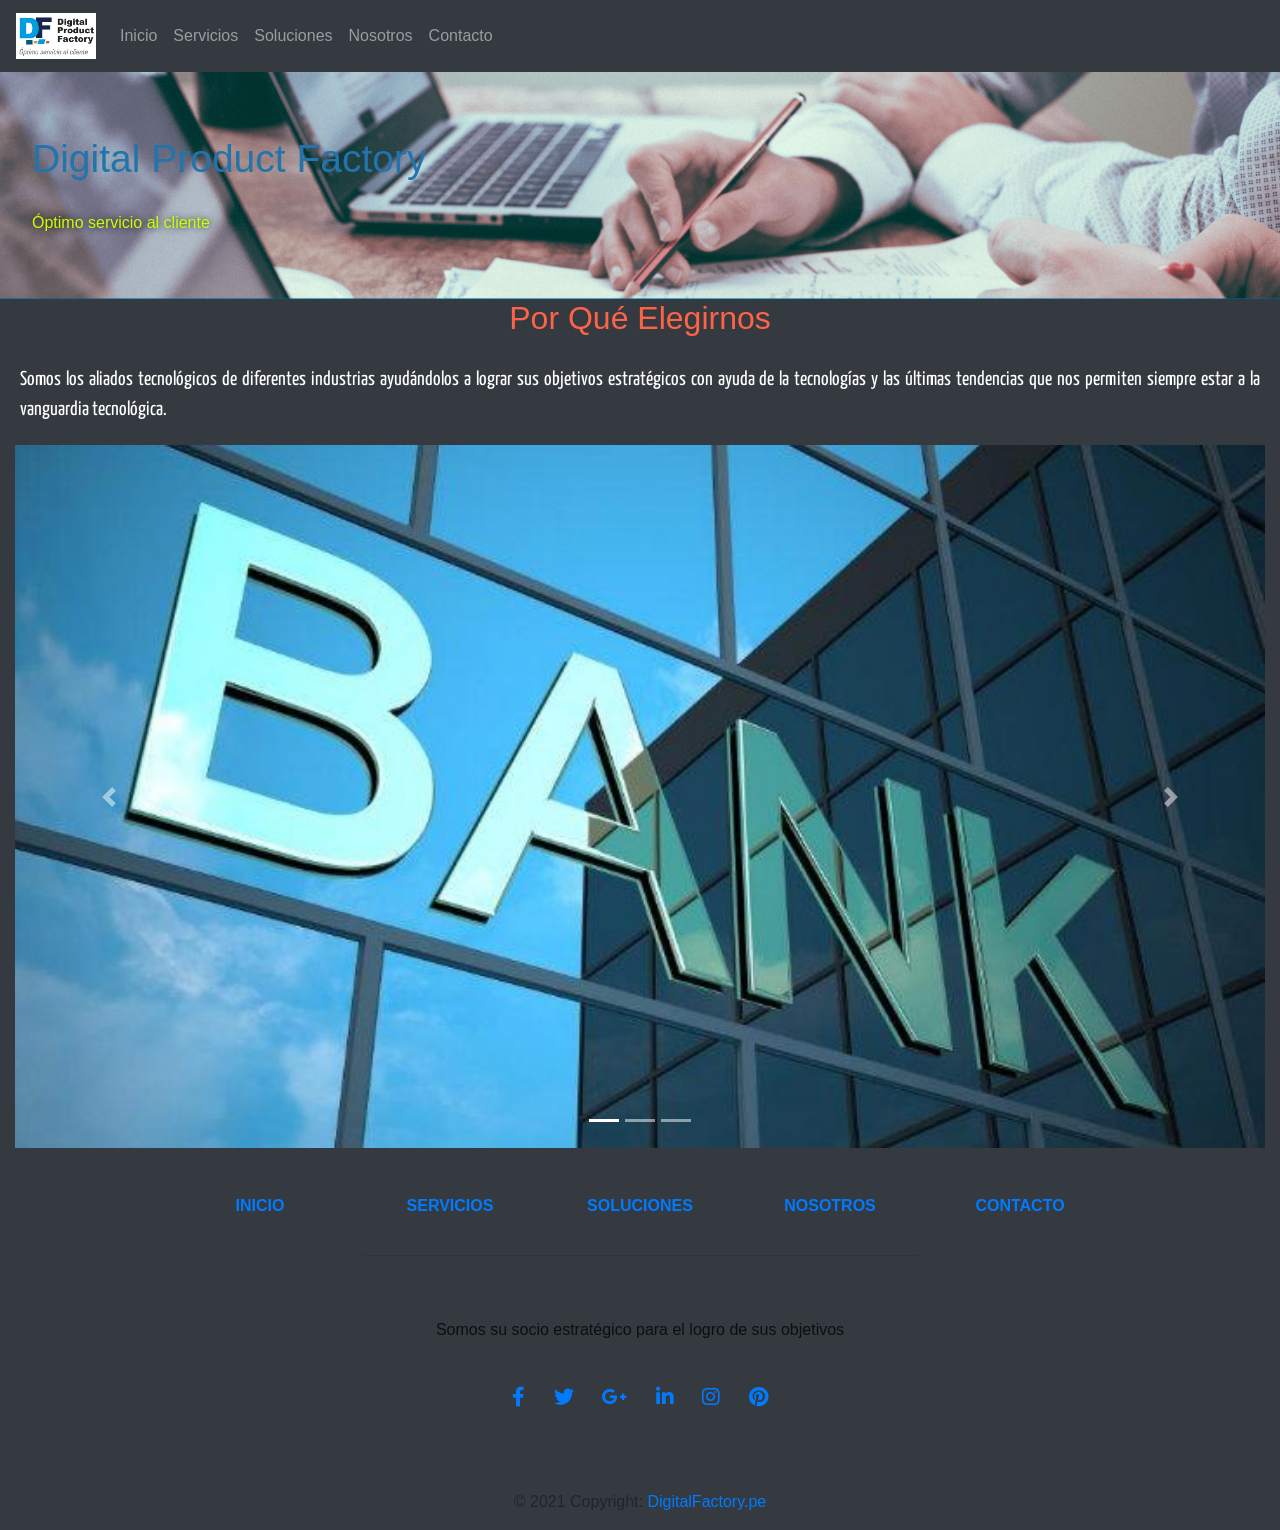
<file: index.html>
<!DOCTYPE html>
<html lang="es">

<head>
    <meta charset="UTF-8">
    <meta http-equiv="X-UA-Compatible" content="IE=edge">
    <meta name="viewport" content="width=device-width, initial-scale=1.0">
    <meta name="description"
        content="Digital Product Factory es una compañía de consultores informáticos especialistas en tecnologías de la información con énfasis en los negocios financieros. Implementa tu negocio digital en pocos días.">
    <meta name="keywords" content="CONSULTORÍA, TECNOLOGÍA, TECNOLOGÍAS DE LA INFORMACIÓN, FINTECH, DESARROLLO DE SOFTWARE">

    <!-- Font Awesome Inicio-->


    <link rel="stylesheet" href="https://cdnjs.cloudflare.com/ajax/libs/font-awesome/6.0.0-beta3/css/all.min.css"
        integrity="sha512-Fo3rlrZj/k7ujTnHg4CGR2D7kSs0v4LLanw2qksYuRlEzO+tcaEPQogQ0KaoGN26/zrn20ImR1DfuLWnOo7aBA=="
        crossorigin="anonymous" referrerpolicy="no-referrer" />

    <!-- Font Awesome Fin-->

    <!-- Boostrap CSS Iinicio-->
    <link rel="stylesheet" href="https://cdn.jsdelivr.net/npm/bootstrap@4.6.1/dist/css/bootstrap.min.css"
        integrity="sha384-zCbKRCUGaJDkqS1kPbPd7TveP5iyJE0EjAuZQTgFLD2ylzuqKfdKlfG/eSrtxUkn" crossorigin="anonymous">
    <!-- Boostrap CSS Fin-->

    <link rel="stylesheet" href="./css/estilos.css">
    <title>Digital Product Factory - Consultoría y Plataformas Tecnológicas a su disposición</title>
</head>

<body>

    <header>
        <!-- Inicio Barra de Navegación -->
        <nav class="navbar navbar-expand-md bg-dark navbar-dark">
            <!-- Brand -->
            <a class="navbar-brand" href="#"><img src="./img/LogoPDF.jpeg" alt="Logo" style="width:80px;"></a>

            <!-- Toggler/collapsibe Button -->
            <button class="navbar-toggler" type="button" data-toggle="collapse" data-target="#collapsibleNavbar">
                <span class="navbar-toggler-icon"></span>
            </button>

            <!-- Navbar links -->
            <div class="collapse navbar-collapse" id="collapsibleNavbar">
                <ul class="navbar-nav">
                    <li class="nav-item">
                        <a class="nav-link" href="#">Inicio</a>
                    </li>
                    <li class="nav-item">
                        <a class="nav-link" href="./pages/servicios.html">Servicios</a>
                    </li>
                    <li class="nav-item">
                        <a class="nav-link" href="./pages/soluciones.html">Soluciones</a>
                    </li>
                    <li class="nav-item">
                        <a class="nav-link" href="./pages/nosotros.html">Nosotros</a>
                    </li>
                    <li class="nav-item">
                        <a class="nav-link" href="./pages/contacto.html">Contacto</a>

                    </li>
                </ul>
            </div>
        </nav>
        <!-- Fin Barra de Navegación -->

        <div class="jumbotron">
            <h1>Digital Product Factory</h1>
            <p>Óptimo servicio al cliente</p>
        </div>
    </header>
    <main>
        <div class="container-fluid bg-dark">
            <h2 id="soluciones">Por qué elegirnos</h2>
            <div class="row">
                <div class="col-xs-12 ">
                    <p class="text-white">Somos los aliados tecnológicos de diferentes industrias ayudándolos
                        a lograr sus objetivos estratégicos con ayuda de la tecnologías y las últimas tendencias
                        que nos permiten siempre estar a la vanguardia tecnológica.
                    </p>
                </div>
            </div>

            <!-- Inicio Carrusel -->
            <div class="sec">
                <div id="demo" class="carousel slide" data-ride="carousel">

                    <!-- Indicators -->
                    <ul class="carousel-indicators">
                        <li data-target="#demo" data-slide-to="0" class="active"></li>
                        <li data-target="#demo" data-slide-to="1"></li>
                        <li data-target="#demo" data-slide-to="2"></li>
                    </ul>

                    <!-- The slideshow -->
                    <div class="carousel-inner">
                        <div class="carousel-item active">
                            <img src="./img/banca.jpg" alt="Banca">
                        </div>
                        <div class="carousel-item">
                            <img src="./img/edutech.jpg" alt="Educacion">
                        </div>
                        <div class="carousel-item">
                            <img src="./img/retail3.jpg" alt="Retail">
                        </div>
                    </div>

                    <!-- Left and right controls -->
                    <a class="carousel-control-prev" href="#demo" data-slide="prev">
                        <span class="carousel-control-prev-icon"></span>
                    </a>
                    <a class="carousel-control-next" href="#demo" data-slide="next">
                        <span class="carousel-control-next-icon"></span>
                    </a>

                </div>
            </div>

            <!-- Fin Carrusel -->

    </main>

    <!-- Inicio Footer -->
    <footer class="page-footer font-small indigo bg-dark">

        <!-- Footer Links -->
        <div class="container">

            <!-- Grid row-->
            <div class="row text-center d-flex justify-content-center pt-5 mb-3">

                <!-- Grid column -->
                <div class="col-md-2 mb-3">
                    <h6 class="text-uppercase font-weight-bold">
                        <a href="#!">Inicio</a>
                    </h6>
                </div>
                <!-- Grid column -->

                <!-- Grid column -->
                <div class="col-md-2 mb-3">
                    <h6 class="text-uppercase font-weight-bold">
                        <a href="./pages/servicios.html">Servicios</a>
                    </h6>
                </div>
                <!-- Grid column -->

                <!-- Grid column -->
                <div class="col-md-2 mb-3">
                    <h6 class="text-uppercase font-weight-bold">
                        <a href="./pages/soluciones.html">Soluciones</a>
                    </h6>
                </div>
                <!-- Grid column -->

                <!-- Grid column -->
                <div class="col-md-2 mb-3">
                    <h6 class="text-uppercase font-weight-bold">
                        <a href="./pages/nosotros.html">Nosotros</a>
                    </h6>
                </div>
                <!-- Grid column -->

                <!-- Grid column -->
                <div class="col-md-2 mb-3">
                    <h6 class="text-uppercase font-weight-bold">
                        <a href="./pages/contacto.html">Contacto</a>
                    </h6>
                </div>
                <!-- Grid column -->

            </div>
            <!-- Grid row-->
            <hr class="rgba-white-light" style="margin: 0 25%;">

            <!-- Grid row-->
            <div class="row d-flex text-center justify-content-center mb-md-0 mb-4">

                <!-- Grid column -->
                <div class="col-md-8 col-12 mt-5">
                    <p style="line-height: 1.7rem">
                    <h3>Somos su socio estratégico para el logro de sus objetivos</h3>
                    </p>
                </div>
                <!-- Grid column -->

            </div>

            <!-- Grid row-->
            <hr class="clearfix d-md-none rgba-white-light" style="margin: 10% 15% 5%; ">

            <!-- Grid row-->
            <div class="row pb-3 text-center">

                <!-- Grid column -->
                <div class="col-md-12">

                    <div class="mb-5 flex-center">

                        <!-- Facebook -->
                        <a class="fb-ic">
                            <i class="fab fa-facebook-f fa-lg white-text mr-4"> </i>
                        </a>
                        <!-- Twitter -->
                        <a class="tw-ic">
                            <i class="fab fa-twitter fa-lg white-text mr-4"> </i>
                        </a>
                        <!-- Google +-->
                        <a class="gplus-ic">
                            <i class="fab fa-google-plus-g fa-lg white-text mr-4"> </i>
                        </a>
                        <!--Linkedin -->
                        <a class="li-ic">
                            <i class="fab fa-linkedin-in fa-lg white-text mr-4"> </i>
                        </a>
                        <!--Instagram-->
                        <a class="ins-ic">
                            <i class="fab fa-instagram fa-lg white-text mr-4"> </i>
                        </a>
                        <!--Pinterest-->
                        <a class="pin-ic">
                            <i class="fab fa-pinterest fa-lg white-text"> </i>
                        </a>

                    </div>

                </div>
                <!-- Grid column -->

            </div>
            <!-- Grid row-->

        </div>
        <!-- Footer Links -->

        <!-- Copyright -->
        <div class="footer-copyright text-center py-3">© 2021 Copyright:
            <a href="https://digitalfactory.pe/"> DigitalFactory.pe</a>
        </div>
        <!-- Copyright -->

    </footer>
    <!-- Fin Footer -->



    <script src="https://cdn.jsdelivr.net/npm/jquery@3.5.1/dist/jquery.slim.min.js"
        integrity="sha384-DfXdz2htPH0lsSSs5nCTpuj/zy4C+OGpamoFVy38MVBnE+IbbVYUew+OrCXaRkfj"
        crossorigin="anonymous"></script>
    <script src="https://cdn.jsdelivr.net/npm/popper.js@1.16.1/dist/umd/popper.min.js"
        integrity="sha384-9/reFTGAW83EW2RDu2S0VKaIzap3H66lZH81PoYlFhbGU+6BZp6G7niu735Sk7lN"
        crossorigin="anonymous"></script>
    <script src="https://cdn.jsdelivr.net/npm/bootstrap@4.6.1/dist/js/bootstrap.min.js"
        integrity="sha384-VHvPCCyXqtD5DqJeNxl2dtTyhF78xXNXdkwX1CZeRusQfRKp+tA7hAShOK/B/fQ2"
        crossorigin="anonymous"></script>
</body>

</html>
</file>
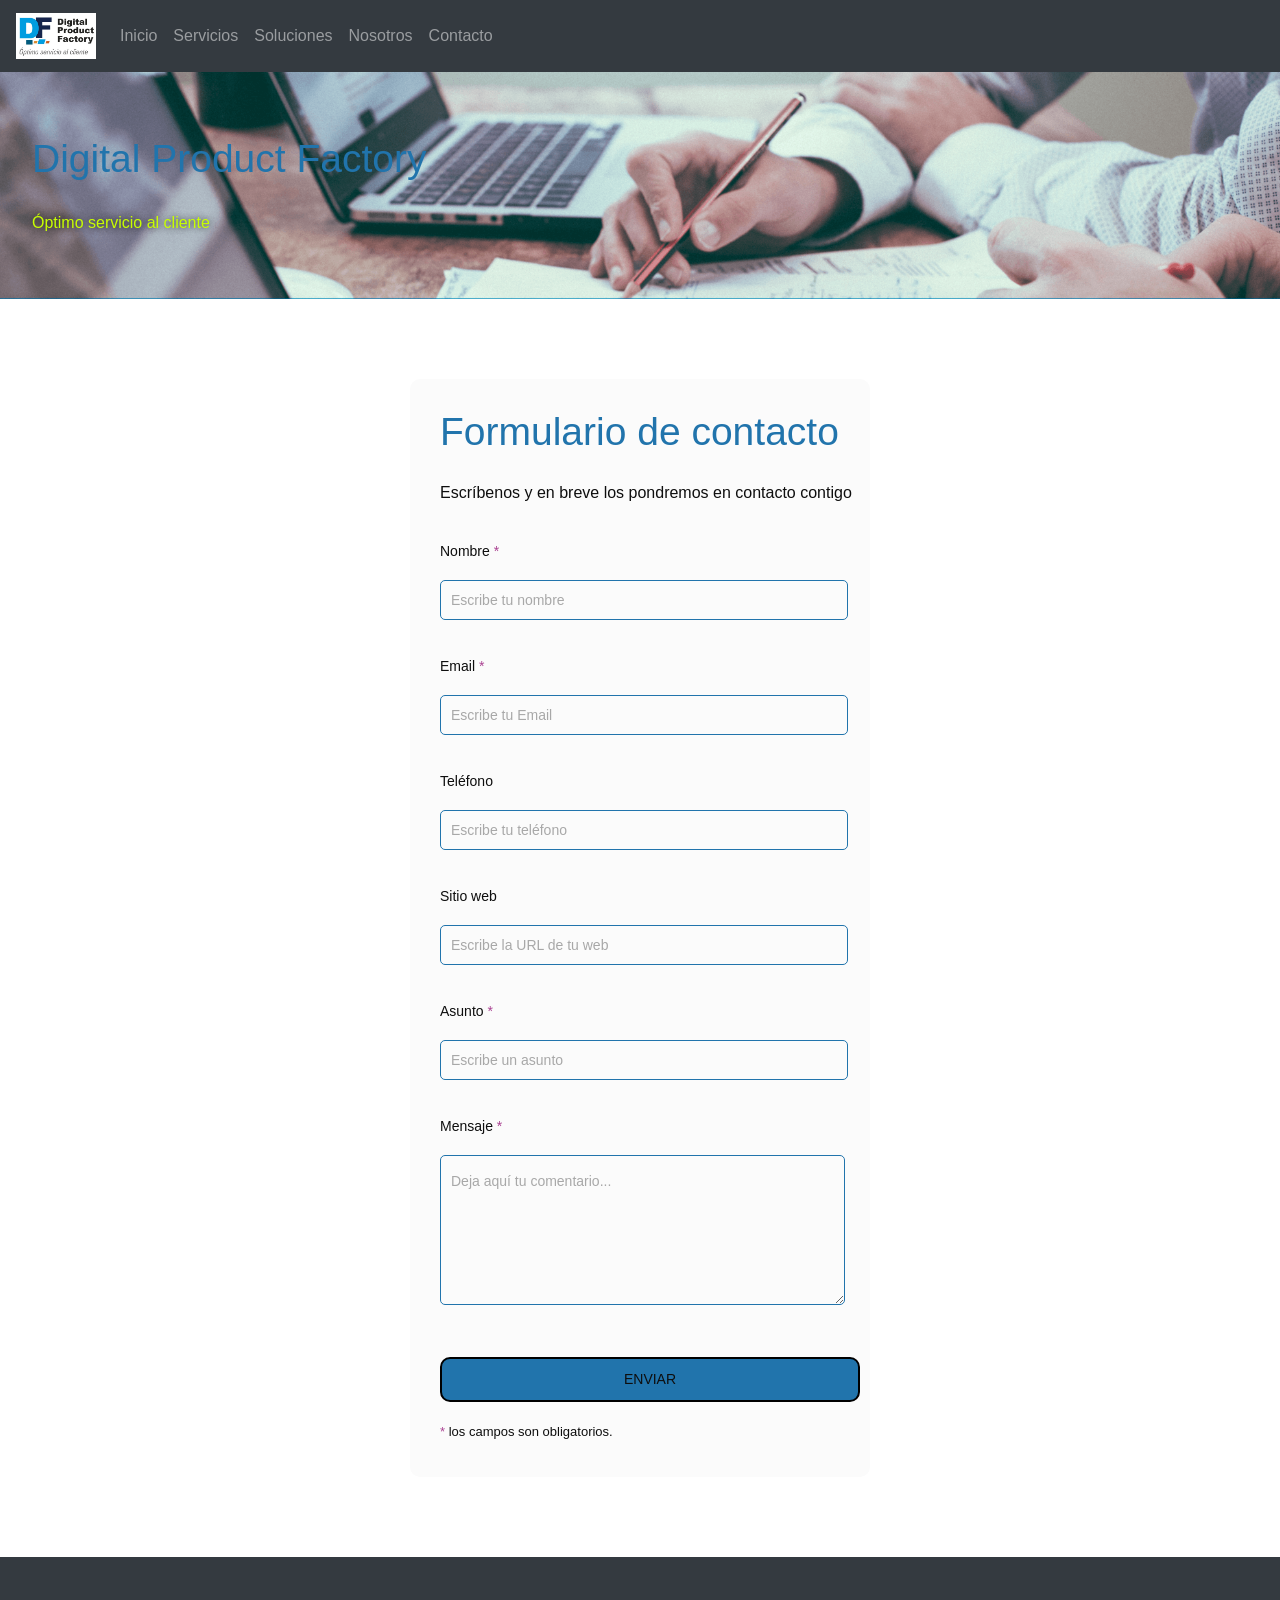
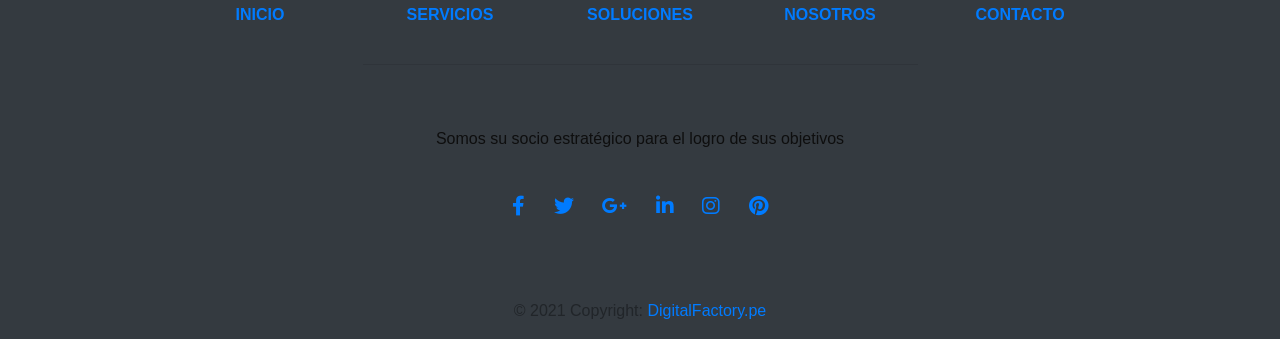
<file: pages/contacto.html>
<!DOCTYPE html>
<html lang="es">

<head>
    <meta charset="UTF-8">
    <meta http-equiv="X-UA-Compatible" content="IE=edge">
    <meta name="viewport" content="width=device-width, initial-scale=1.0">
    <meta name="description" content="Digital Product Factory, los invitamos a ponerse en contacto con nuestros especialistas a través de nuestros canales digitales.">
    <meta name="keywords" content="CONTACTO, EMAIL, REDES SOCIALES, CONSULTORÍA, FINTECH, WHATSAPP">

    <!-- Font Awesome Inicio-->


    <link rel="stylesheet" href="https://cdnjs.cloudflare.com/ajax/libs/font-awesome/6.0.0-beta3/css/all.min.css"
        integrity="sha512-Fo3rlrZj/k7ujTnHg4CGR2D7kSs0v4LLanw2qksYuRlEzO+tcaEPQogQ0KaoGN26/zrn20ImR1DfuLWnOo7aBA=="
        crossorigin="anonymous" referrerpolicy="no-referrer" />

    <!-- Font Awesome Fin-->

    <!-- Boostrap CSS Iinicio-->
    <link rel="stylesheet" href="https://cdn.jsdelivr.net/npm/bootstrap@4.6.1/dist/css/bootstrap.min.css"
        integrity="sha384-zCbKRCUGaJDkqS1kPbPd7TveP5iyJE0EjAuZQTgFLD2ylzuqKfdKlfG/eSrtxUkn" crossorigin="anonymous">
    <!-- Boostrap CSS Fin-->

    <link rel="stylesheet" href="../css/estilos.css">
    <title>Digital Product Factory - Contacto</title>
</head>

<body>

    <header>
        <!-- Inicio Barra de Navegación -->
        <nav class="navbar navbar-expand-md bg-dark navbar-dark">
            <!-- Brand -->
            <a class="navbar-brand" href="#"><img src="../img/LogoPDF.jpeg" alt="Logo" style="width:80px;"></a>

            <!-- Toggler/collapsibe Button -->
            <button class="navbar-toggler" type="button" data-toggle="collapse" data-target="#collapsibleNavbar">
                <span class="navbar-toggler-icon"></span>
            </button>

            <!-- Navbar links -->
            <div class="collapse navbar-collapse" id="collapsibleNavbar">
                <ul class="navbar-nav">
                    <li class="nav-item">
                        <a class="nav-link" href="../index.html">Inicio</a>
                    </li>
                    <li class="nav-item">
                        <a class="nav-link" href="../pages/servicios.html">Servicios</a>
                    </li>
                    <li class="nav-item">
                        <a class="nav-link" href="../pages/soluciones.html">Soluciones</a>
                    </li>
                    <li class="nav-item">
                        <a class="nav-link" href="../pages/nosotros.html">Nosotros</a>
                    </li>
                    <li class="nav-item">
                        <a class="nav-link" href="../pages/contacto.html">Contacto</a>

                    </li>
                </ul>
            </div>
        </nav>
        <!-- Fin Barra de Navegación -->

        <div class="jumbotron">
            <h1>Digital Product Factory</h1>
            <p>Óptimo servicio al cliente</p>
        </div>
    </header>
    <main>
        <section id="">
            <div class="contact_form">

                <div class="formulario">
                    <h1>Formulario de contacto</h1>
                    <h3>Escríbenos y en breve los pondremos en contacto contigo</h3>
                    <form action="javascript:alert('Llamar aqui a: ../php/enviarcorreo.php');" method="post"
                        enctype="application/x-www-form-urlencoded" name="contacto" id="enviar">


                        <p>
                            <label for="nombre" class="colocar_nombre">Nombre
                                <span class="obligatorio">*</span>
                            </label>
                            <input type="text" name="introducir_nombre" id="nombre" required="obligatorio"
                                placeholder="Escribe tu nombre">
                        </p>

                        <p>
                            <label for="email" class="colocar_email">Email
                                <span class="obligatorio">*</span>
                            </label>
                            <input type="email" name="introducir_email" id="email" required="obligatorio"
                                placeholder="Escribe tu Email">
                        </p>

                        <p>
                            <label for="telefone" class="colocar_telefono">Teléfono
                            </label>
                            <input type="tel" name="introducir_telefono" id="telefono"
                                placeholder="Escribe tu teléfono">
                        </p>

                        <p>
                            <label for="website" class="colocar_website">Sitio web
                            </label>
                            <input type="url" name="introducir_website" id="website"
                                placeholder="Escribe la URL de tu web">
                        </p>

                        <p>
                            <label for="asunto" class="colocar_asunto">Asunto
                                <span class="obligatorio">*</span>
                            </label>
                            <input type="text" name="introducir_asunto" id="assunto" required="obligatorio"
                                placeholder="Escribe un asunto">
                        </p>

                        <p>
                            <label for="mensaje" class="colocar_mensaje">Mensaje
                                <span class="obligatorio">*</span>
                            </label>
                            <textarea name="introducir_mensaje" class="texto_mensaje" id="mensaje"
                                required="obligatorio" placeholder="Deja aquí tu comentario..."></textarea>
                        </p>

                        <button type="submit" name="enviar_formulario" id="enviar">
                            <p>Enviar</p>
                        </button>

                        <p class="aviso">
                            <span class="obligatorio"> * </span>los campos son obligatorios.
                        </p>

                    </form>
                </div>
            </div>
        </section>

    </main>
    <!-- Inicio Footer -->
    <footer class="page-footer font-small indigo bg-dark">

        <!-- Footer Links -->
        <div class="container">

            <!-- Grid row-->
            <div class="row text-center d-flex justify-content-center pt-5 mb-3">

                <!-- Grid column -->
                <div class="col-md-2 mb-3">
                    <h6 class="text-uppercase font-weight-bold">
                        <a href="../index.html">Inicio</a>
                    </h6>
                </div>
                <!-- Grid column -->

                <!-- Grid column -->
                <div class="col-md-2 mb-3">
                    <h6 class="text-uppercase font-weight-bold">
                        <a href="../pages/servicios.html">Servicios</a>
                    </h6>
                </div>
                <!-- Grid column -->

                <!-- Grid column -->
                <div class="col-md-2 mb-3">
                    <h6 class="text-uppercase font-weight-bold">
                        <a href="../pages/soluciones.html">Soluciones</a>
                    </h6>
                </div>
                <!-- Grid column -->

                <!-- Grid column -->
                <div class="col-md-2 mb-3">
                    <h6 class="text-uppercase font-weight-bold">
                        <a href="../pages/nosotros.html">Nosotros</a>
                    </h6>
                </div>
                <!-- Grid column -->

                <!-- Grid column -->
                <div class="col-md-2 mb-3">
                    <h6 class="text-uppercase font-weight-bold">
                        <a href="../pages/contacto.html">Contacto</a>
                    </h6>
                </div>
                <!-- Grid column -->

            </div>
            <!-- Grid row-->
            <hr class="rgba-white-light" style="margin: 0 25%;">

            <!-- Grid row-->
            <div class="row d-flex text-center justify-content-center mb-md-0 mb-4">

                <!-- Grid column -->
                <div class="col-md-8 col-12 mt-5">
                    <p style="line-height: 1.7rem">
                    <h3>Somos su socio estratégico para el logro de sus objetivos</h3>
                    </p>
                </div>
                <!-- Grid column -->

            </div>

            <!-- Grid row-->
            <hr class="clearfix d-md-none rgba-white-light" style="margin: 10% 15% 5%; ">

            <!-- Grid row-->
            <div class="row pb-3 text-center">

                <!-- Grid column -->
                <div class="col-md-12">

                    <div class="mb-5 flex-center">

                        <!-- Facebook -->
                        <a class="fb-ic">
                            <i class="fab fa-facebook-f fa-lg white-text mr-4"> </i>
                        </a>
                        <!-- Twitter -->
                        <a class="tw-ic">
                            <i class="fab fa-twitter fa-lg white-text mr-4"> </i>
                        </a>
                        <!-- Google +-->
                        <a class="gplus-ic">
                            <i class="fab fa-google-plus-g fa-lg white-text mr-4"> </i>
                        </a>
                        <!--Linkedin -->
                        <a class="li-ic">
                            <i class="fab fa-linkedin-in fa-lg white-text mr-4"> </i>
                        </a>
                        <!--Instagram-->
                        <a class="ins-ic">
                            <i class="fab fa-instagram fa-lg white-text mr-4"> </i>
                        </a>
                        <!--Pinterest-->
                        <a class="pin-ic">
                            <i class="fab fa-pinterest fa-lg white-text"> </i>
                        </a>

                    </div>

                </div>
                <!-- Grid column -->

            </div>
            <!-- Grid row-->

        </div>
        <!-- Footer Links -->

        <!-- Copyright -->
        <div class="footer-copyright text-center py-3">© 2021 Copyright:
            <a href="https://digitalfactory.pe/"> DigitalFactory.pe</a>
        </div>
        <!-- Copyright -->

    </footer>
    <!-- Fin Footer -->

    <script src="https://cdn.jsdelivr.net/npm/jquery@3.5.1/dist/jquery.slim.min.js"
        integrity="sha384-DfXdz2htPH0lsSSs5nCTpuj/zy4C+OGpamoFVy38MVBnE+IbbVYUew+OrCXaRkfj"
        crossorigin="anonymous"></script>
    <script src="https://cdn.jsdelivr.net/npm/popper.js@1.16.1/dist/umd/popper.min.js"
        integrity="sha384-9/reFTGAW83EW2RDu2S0VKaIzap3H66lZH81PoYlFhbGU+6BZp6G7niu735Sk7lN"
        crossorigin="anonymous"></script>
    <script src="https://cdn.jsdelivr.net/npm/bootstrap@4.6.1/dist/js/bootstrap.min.js"
        integrity="sha384-VHvPCCyXqtD5DqJeNxl2dtTyhF78xXNXdkwX1CZeRusQfRKp+tA7hAShOK/B/fQ2"
        crossorigin="anonymous"></script>
</body>

</html>
</file>
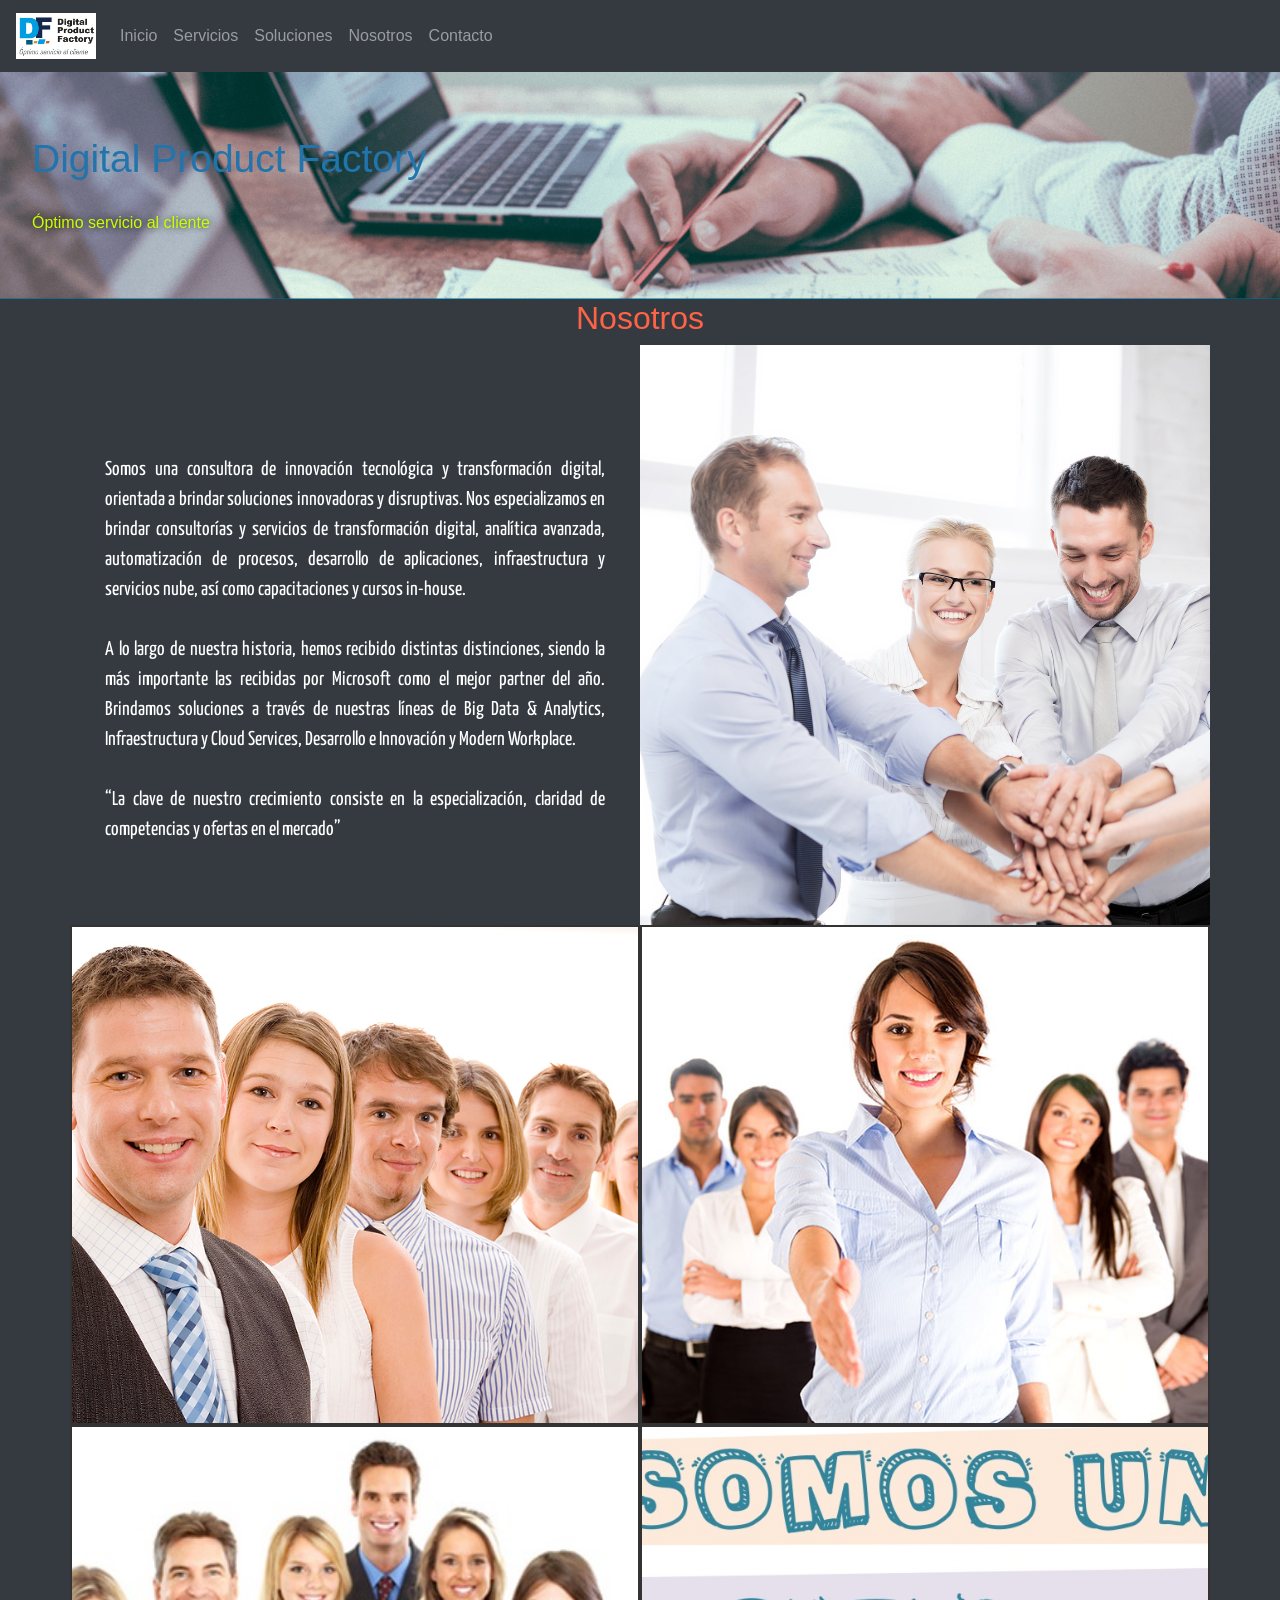
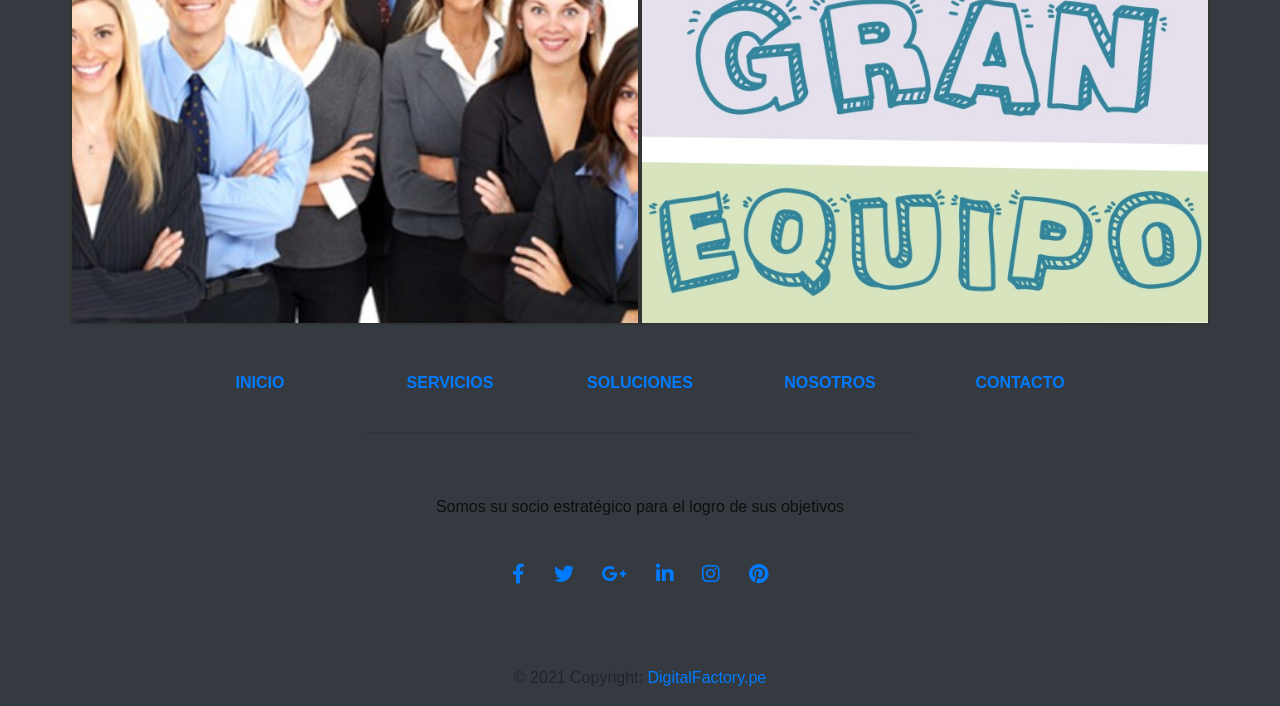
<file: pages/nosotros.html>
<!DOCTYPE html>
<html lang="es">

<head>
    <meta charset="UTF-8">
    <meta http-equiv="X-UA-Compatible" content="IE=edge">
    <meta name="viewport" content="width=device-width, initial-scale=1.0">
    <meta name="description"
        content="Digital Product Factory, nosotros somos una empresa dedicada a la creación y desarrollo de negocios digitales.">
    <meta name="keywords"
        content="NEGOCIOS DIGITALES, PRODUCTOS DIGITALES, DIGITAL, DIGITAL PRODUCT, DESARROLLO DE PRODUCTOS DIGITALES, DESARROLLO, FINTECH, EDUTECH">

    <!-- Font Awesome Inicio-->


    <link rel="stylesheet" href="https://cdnjs.cloudflare.com/ajax/libs/font-awesome/6.0.0-beta3/css/all.min.css"
        integrity="sha512-Fo3rlrZj/k7ujTnHg4CGR2D7kSs0v4LLanw2qksYuRlEzO+tcaEPQogQ0KaoGN26/zrn20ImR1DfuLWnOo7aBA=="
        crossorigin="anonymous" referrerpolicy="no-referrer" />

    <!-- Font Awesome Fin-->

    <!-- Boostrap CSS Iinicio-->
    <link rel="stylesheet" href="https://cdn.jsdelivr.net/npm/bootstrap@4.6.1/dist/css/bootstrap.min.css"
        integrity="sha384-zCbKRCUGaJDkqS1kPbPd7TveP5iyJE0EjAuZQTgFLD2ylzuqKfdKlfG/eSrtxUkn" crossorigin="anonymous">
    <!-- Boostrap CSS Fin-->

    <link rel="stylesheet" href="../css/estilos.css">
    <title>Digital Product Factory - Nosotros</title>
</head>

<body>

    <header>
        <!-- Inicio Barra de Navegación -->
        <nav class="navbar navbar-expand-md bg-dark navbar-dark">
            <!-- Brand -->
            <a class="navbar-brand" href="#"><img src="../img/LogoPDF.jpeg" alt="Logo" style="width:80px;"></a>

            <!-- Toggler/collapsibe Button -->
            <button class="navbar-toggler" type="button" data-toggle="collapse" data-target="#collapsibleNavbar">
                <span class="navbar-toggler-icon"></span>
            </button>

            <!-- Navbar links -->
            <div class="collapse navbar-collapse" id="collapsibleNavbar">
                <ul class="navbar-nav">
                    <li class="nav-item">
                        <a class="nav-link" href="../index.html">Inicio</a>
                    </li>
                    <li class="nav-item">
                        <a class="nav-link" href="../pages/servicios.html">Servicios</a>
                    </li>
                    <li class="nav-item">
                        <a class="nav-link" href="../pages/soluciones.html">Soluciones</a>
                    </li>
                    <li class="nav-item">
                        <a class="nav-link" href="../pages/nosotros.html">Nosotros</a>
                    </li>
                    <li class="nav-item">
                        <a class="nav-link" href="../pages/contacto.html">Contacto</a>

                    </li>
                </ul>
            </div>
        </nav>
        <!-- Fin Barra de Navegación -->

        <div class="jumbotron">
            <h1>Digital Product Factory</h1>
            <p>Óptimo servicio al cliente</p>
        </div>
    </header>
    <!-- Inicio Nosotros -->
    <main>

        <div class="nosotros container-fluid bg-dark">
            <h2 id="nosotros">Nosotros</h2>
            <div class="container">
                <div class="row">
                    <div class="n-left col-xs-12 col-md-6">
                        <p class="text-white">
                            <br><br><br>
                            Somos una consultora de innovación tecnológica y transformación
                            digital, orientada a brindar soluciones innovadoras y disruptivas. Nos especializamos en brindar
                            consultorías y servicios de transformación digital,
                            analítica avanzada, automatización de procesos, desarrollo de aplicaciones,
                            infraestructura y servicios nube, así como capacitaciones y cursos in-house.
                            <br><br>    
                            A lo largo de nuestra historia, hemos recibido distintas distinciones, siendo la más
                            importante las recibidas por Microsoft como el mejor partner del año. Brindamos soluciones a través
                            de nuestras líneas de Big Data & Analytics, Infraestructura y Cloud Services, Desarrollo e
                            Innovación y Modern Workplace.
                            <br><br>
                            “La clave de nuestro crecimiento consiste en la especialización, claridad de
                            competencias y ofertas en el mercado”</p>
                    </div>
                    <div class="n-right col-xs-12 col-md-6 img-fluid">

                    </div>
                </div>
                <div class="row">
                    <!-- Inicio de Mapa -->
                    <div class="img--nos1 col-xs-12 col-md-6 img-fluid"></div>
                    <div class="img--nos2 col-xs-12 col-md-6 img-fluid"></div>
                    <div class="img--nos3 col-xs-12 col-md-6 img-fluid"></div>
                    <div class="img--nos4 col-xs-12 col-md-6 img-fluid"></div>
                    <!-- Fin de Mapa -->
                </div>

            </div>
        </div>



    </main>

    <!-- Fin Nosotros -->
    <!-- Inicio Footer -->
    <footer class="page-footer font-small indigo bg-dark">

        <!-- Footer Links -->
        <div class="container">

            <!-- Grid row-->
            <div class="row text-center d-flex justify-content-center pt-5 mb-3">

                <!-- Grid column -->
                <div class="col-md-2 mb-3">
                    <h6 class="text-uppercase font-weight-bold">
                        <a href="../index.html">Inicio</a>
                    </h6>
                </div>
                <!-- Grid column -->

                <!-- Grid column -->
                <div class="col-md-2 mb-3">
                    <h6 class="text-uppercase font-weight-bold">
                        <a href="../pages/servicios.html">Servicios</a>
                    </h6>
                </div>
                <!-- Grid column -->

                <!-- Grid column -->
                <div class="col-md-2 mb-3">
                    <h6 class="text-uppercase font-weight-bold">
                        <a href="../pages/soluciones.html">Soluciones</a>
                    </h6>
                </div>
                <!-- Grid column -->

                <!-- Grid column -->
                <div class="col-md-2 mb-3">
                    <h6 class="text-uppercase font-weight-bold">
                        <a href="../pages/nosotros.html">Nosotros</a>
                    </h6>
                </div>
                <!-- Grid column -->

                <!-- Grid column -->
                <div class="col-md-2 mb-3">
                    <h6 class="text-uppercase font-weight-bold">
                        <a href="../pages/contacto.html">Contacto</a>
                    </h6>
                </div>
                <!-- Grid column -->

            </div>
            <!-- Grid row-->
            <hr class="rgba-white-light" style="margin: 0 25%;">

            <!-- Grid row-->
            <div class="row d-flex text-center justify-content-center mb-md-0 mb-4">

                <!-- Grid column -->
                <div class="col-md-8 col-12 mt-5">
                    <p style="line-height: 1.7rem">
                    <h3>Somos su socio estratégico para el logro de sus objetivos</h3>
                    </p>
                </div>
                <!-- Grid column -->

            </div>

            <!-- Grid row-->
            <hr class="clearfix d-md-none rgba-white-light" style="margin: 10% 15% 5%; ">

            <!-- Grid row-->
            <div class="row pb-3 text-center">

                <!-- Grid column -->
                <div class="col-md-12">

                    <div class="mb-5 flex-center">

                        <!-- Facebook -->
                        <a class="fb-ic">
                            <i class="fab fa-facebook-f fa-lg white-text mr-4"> </i>
                        </a>
                        <!-- Twitter -->
                        <a class="tw-ic">
                            <i class="fab fa-twitter fa-lg white-text mr-4"> </i>
                        </a>
                        <!-- Google +-->
                        <a class="gplus-ic">
                            <i class="fab fa-google-plus-g fa-lg white-text mr-4"> </i>
                        </a>
                        <!--Linkedin -->
                        <a class="li-ic">
                            <i class="fab fa-linkedin-in fa-lg white-text mr-4"> </i>
                        </a>
                        <!--Instagram-->
                        <a class="ins-ic">
                            <i class="fab fa-instagram fa-lg white-text mr-4"> </i>
                        </a>
                        <!--Pinterest-->
                        <a class="pin-ic">
                            <i class="fab fa-pinterest fa-lg white-text"> </i>
                        </a>

                    </div>

                </div>
                <!-- Grid column -->

            </div>
            <!-- Grid row-->

        </div>
        <!-- Footer Links -->

        <!-- Copyright -->
        <div class="footer-copyright text-center py-3">© 2021 Copyright:
            <a href="https://digitalfactory.pe/"> DigitalFactory.pe</a>
        </div>
        <!-- Copyright -->

    </footer>
    <!-- Fin Footer -->



    <script src="https://cdn.jsdelivr.net/npm/jquery@3.5.1/dist/jquery.slim.min.js"
        integrity="sha384-DfXdz2htPH0lsSSs5nCTpuj/zy4C+OGpamoFVy38MVBnE+IbbVYUew+OrCXaRkfj"
        crossorigin="anonymous"></script>
    <script src="https://cdn.jsdelivr.net/npm/popper.js@1.16.1/dist/umd/popper.min.js"
        integrity="sha384-9/reFTGAW83EW2RDu2S0VKaIzap3H66lZH81PoYlFhbGU+6BZp6G7niu735Sk7lN"
        crossorigin="anonymous"></script>
    <script src="https://cdn.jsdelivr.net/npm/bootstrap@4.6.1/dist/js/bootstrap.min.js"
        integrity="sha384-VHvPCCyXqtD5DqJeNxl2dtTyhF78xXNXdkwX1CZeRusQfRKp+tA7hAShOK/B/fQ2"
        crossorigin="anonymous"></script>
</body>

</html>
</file>
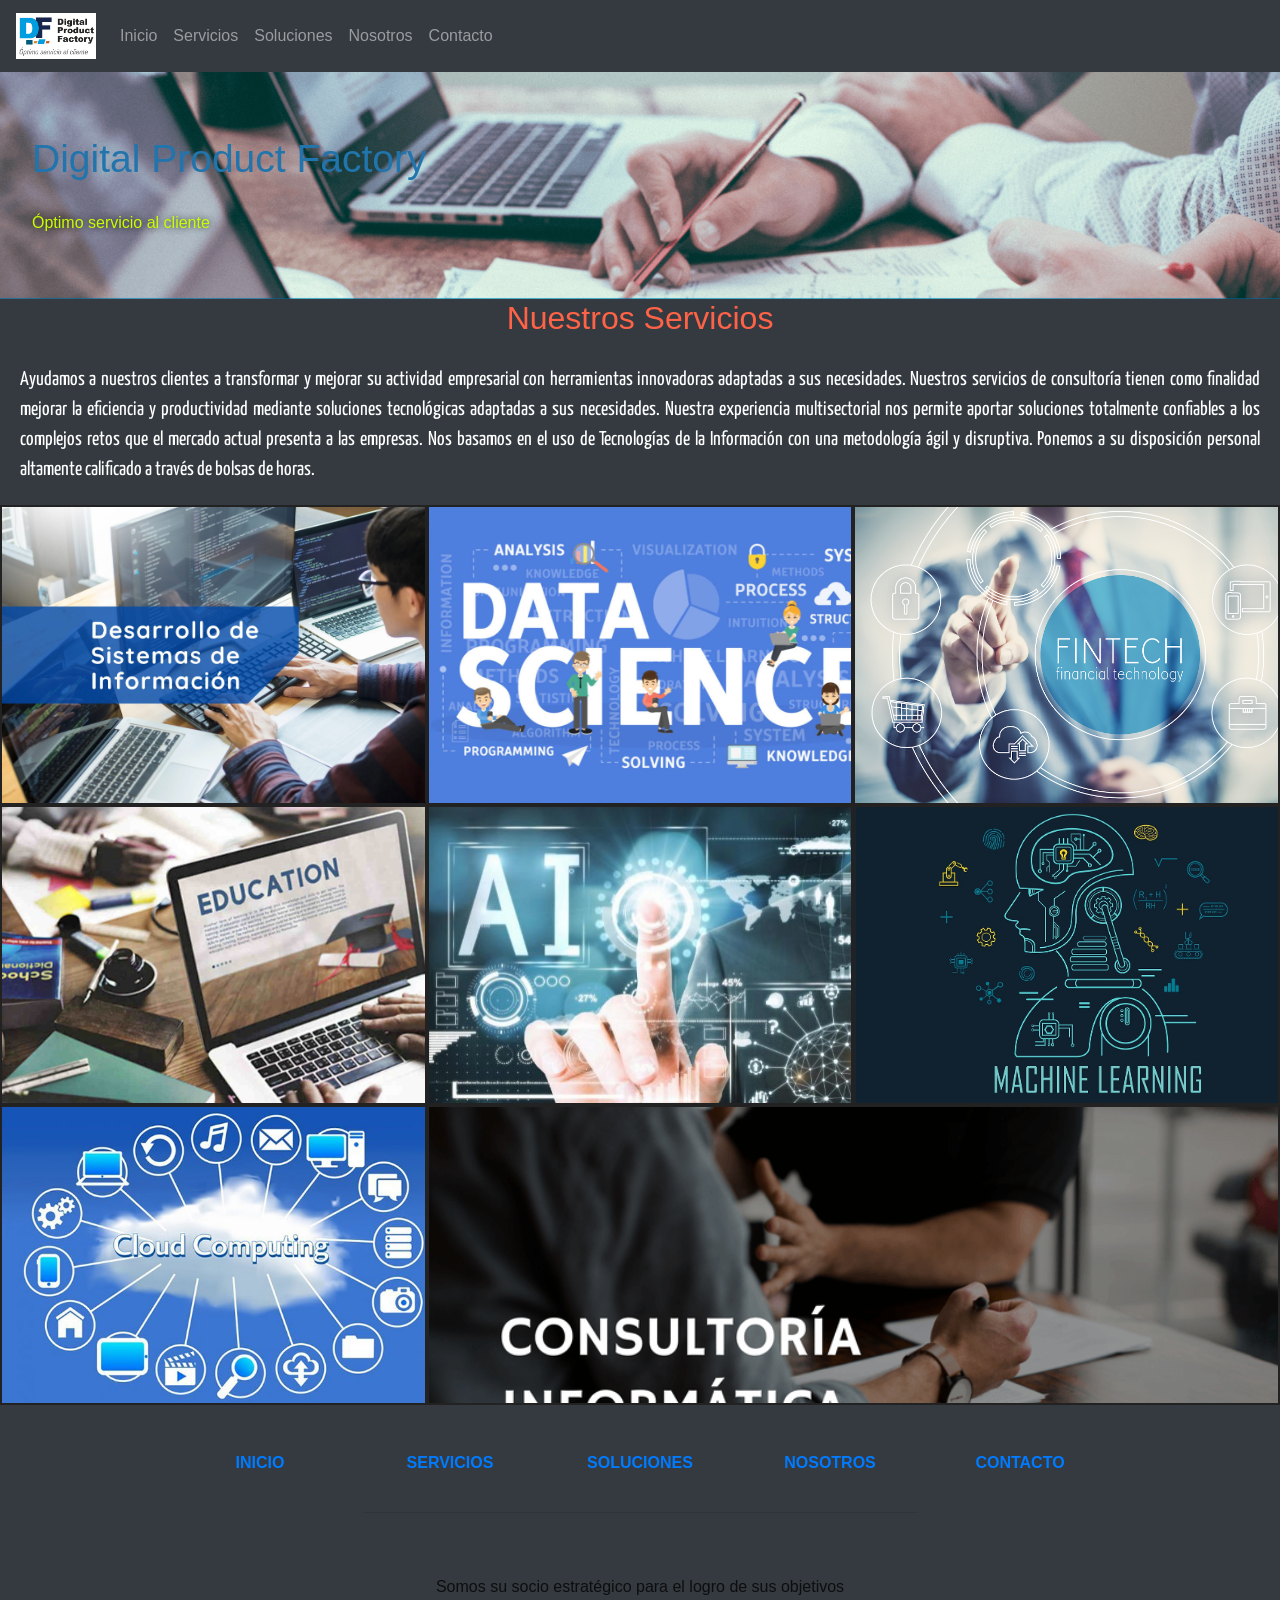
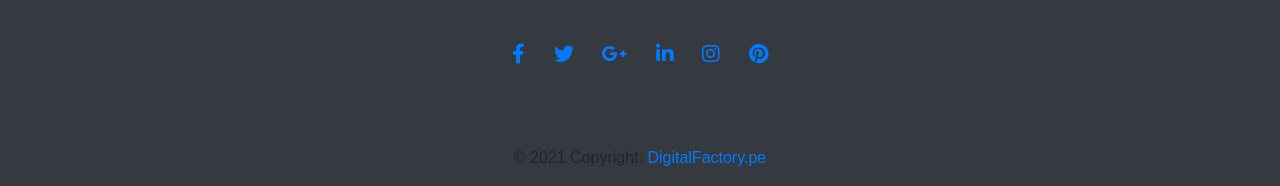
<file: pages/servicios.html>
<!DOCTYPE html>
<html lang="es">

<head>
    <meta charset="UTF-8">
    <meta http-equiv="X-UA-Compatible" content="IE=edge">
    <meta name="viewport" content="width=device-width, initial-scale=1.0">
    <meta name="description" content="Digital Product Factory, brinda servicios de consultoría, alquiler de plataformas digitales. Has tu negocio digital realidad en poco tiempo.">
    <meta name="keywords" content="NEGOCIOS DIGITALES, ALQUILER DE PLATAFORMAS DIGITALES, PLATAFORMAS DIGITALES, MARCA BLANCA, CONSULTORÌA TECNOLÓGICA, NUBE, AWS, AZURE, IA, BIG DATA, ANALYTICS">

    <!-- Font Awesome Inicio-->


    <link rel="stylesheet" href="https://cdnjs.cloudflare.com/ajax/libs/font-awesome/6.0.0-beta3/css/all.min.css"
        integrity="sha512-Fo3rlrZj/k7ujTnHg4CGR2D7kSs0v4LLanw2qksYuRlEzO+tcaEPQogQ0KaoGN26/zrn20ImR1DfuLWnOo7aBA=="
        crossorigin="anonymous" referrerpolicy="no-referrer" />
    <!-- Font Awesome Fin-->

    <!-- Boostrap CSS Iinicio-->
    <link rel="stylesheet" href="https://cdn.jsdelivr.net/npm/bootstrap@4.6.1/dist/css/bootstrap.min.css"
        integrity="sha384-zCbKRCUGaJDkqS1kPbPd7TveP5iyJE0EjAuZQTgFLD2ylzuqKfdKlfG/eSrtxUkn" crossorigin="anonymous">
    <!-- Boostrap CSS Fin-->

    <link rel="stylesheet" href="../css/estilos.css">
    <title>Digital Product Factory - Servicios</title>
</head>

<body>

    <header>
        <!-- Inicio Barra de Navegación -->
        <nav class="navbar navbar-expand-md bg-dark navbar-dark">
            <!-- Brand -->
            <a class="navbar-brand" href="#"><img src="../img/LogoPDF.jpeg" alt="Logo" style="width:80px;"></a>

            <!-- Toggler/collapsibe Button -->
            <button class="navbar-toggler" type="button" data-toggle="collapse" data-target="#collapsibleNavbar">
                <span class="navbar-toggler-icon"></span>
            </button>

            <!-- Navbar links -->
            <div class="collapse navbar-collapse" id="collapsibleNavbar">
                <ul class="navbar-nav">
                    <li class="nav-item">
                        <a class="nav-link" href="../index.html">Inicio</a>
                    </li>
                    <li class="nav-item">
                        <a class="nav-link" href="../pages/servicios.html">Servicios</a>
                    </li>
                    <li class="nav-item">
                        <a class="nav-link" href="../pages/soluciones.html">Soluciones</a>
                    </li>
                    <li class="nav-item">
                        <a class="nav-link" href="../pages/nosotros.html">Nosotros</a>
                    </li>
                    <li class="nav-item">
                        <a class="nav-link" href="../pages/contacto.html">Contacto</a>

                    </li>
                </ul>
            </div>
        </nav>
        <!-- Fin Barra de Navegación -->

        <div class="jumbotron">
            <h1>Digital Product Factory</h1>
            <p>Óptimo servicio al cliente</p>
        </div>
    </header>
    <main>
        <!-- Inicio Servicios -->
        <div class="container-fluid bg-dark">
            <h2 id="servicios">Nuestros Servicios</h2>
            <div class="row">
                <div class="col-xs-12 ">
                    <p class="text-white">Ayudamos a nuestros clientes a transformar y mejorar su actividad empresarial
                        con
                        herramientas innovadoras adaptadas a sus necesidades.

                        Nuestros servicios de consultoría tienen como finalidad mejorar la eficiencia y productividad
                        mediante soluciones tecnológicas adaptadas a sus necesidades.

                        Nuestra experiencia multisectorial nos permite aportar soluciones totalmente confiables a los
                        complejos
                        retos que el mercado actual presenta a las empresas.

                        Nos basamos en el uso de Tecnologías de la Información con una metodología ágil y disruptiva.

                        Ponemos a su disposición personal altamente calificado a través de bolsas de horas.</p>
                </div>
            </div>
            <div class="row">
                <div class="serv serv1 col-xs-12 col-md-4"></div>
                <div class="serv serv2 col-xs-12 col-md-4"></div>
                <div class="serv serv3 col-xs-12 col-md-4"></div>
                <div class="serv serv4 col-xs-12 col-md-4"></div>
                <div class="serv serv5 col-xs-12 col-md-4"></div>
                <div class="serv serv6 col-xs-12 col-md-4"></div>
                <div class="serv serv7 col-xs-12 col-md-4"></div>
                <div class="serv serv8 col-xs-12 col-md-8"></div>
            </div>
        </div>

        <!-- Fin Servicios-->

    </main>

    <!-- Inicio Footer -->
    <footer class="page-footer font-small indigo bg-dark">

        <!-- Footer Links -->
        <div class="container">

            <!-- Grid row-->
            <div class="row text-center d-flex justify-content-center pt-5 mb-3">

                <!-- Grid column -->
                <div class="col-md-2 mb-3">
                    <h6 class="text-uppercase font-weight-bold">
                        <a href="../index.html">Inicio</a>
                    </h6>
                </div>
                <!-- Grid column -->

                <!-- Grid column -->
                <div class="col-md-2 mb-3">
                    <h6 class="text-uppercase font-weight-bold">
                        <a href="../pages/servicios.html">Servicios</a>
                    </h6>
                </div>
                <!-- Grid column -->

                <!-- Grid column -->
                <div class="col-md-2 mb-3">
                    <h6 class="text-uppercase font-weight-bold">
                        <a href="../pages/soluciones.html">Soluciones</a>
                    </h6>
                </div>
                <!-- Grid column -->

                <!-- Grid column -->
                <div class="col-md-2 mb-3">
                    <h6 class="text-uppercase font-weight-bold">
                        <a href="../pages/nosotros.html">Nosotros</a>
                    </h6>
                </div>
                <!-- Grid column -->

                <!-- Grid column -->
                <div class="col-md-2 mb-3">
                    <h6 class="text-uppercase font-weight-bold">
                        <a href="../pages/contacto.html">Contacto</a>
                    </h6>
                </div>
                <!-- Grid column -->

            </div>
            <!-- Grid row-->
            <hr class="rgba-white-light" style="margin: 0 25%;">

            <!-- Grid row-->
            <div class="row d-flex text-center justify-content-center mb-md-0 mb-4">

                <!-- Grid column -->
                <div class="col-md-8 col-12 mt-5">
                    <p style="line-height: 1.7rem">
                    <h3>Somos su socio estratégico para el logro de sus objetivos</h3>
                    </p>
                </div>
                <!-- Grid column -->

            </div>

            <!-- Grid row-->
            <hr class="clearfix d-md-none rgba-white-light" style="margin: 10% 15% 5%; ">

            <!-- Grid row-->
            <div class="row pb-3 text-center">

                <!-- Grid column -->
                <div class="col-md-12">

                    <div class="mb-5 flex-center">

                        <!-- Facebook -->
                        <a class="fb-ic">
                            <i class="fab fa-facebook-f fa-lg white-text mr-4"> </i>
                        </a>
                        <!-- Twitter -->
                        <a class="tw-ic">
                            <i class="fab fa-twitter fa-lg white-text mr-4"> </i>
                        </a>
                        <!-- Google +-->
                        <a class="gplus-ic">
                            <i class="fab fa-google-plus-g fa-lg white-text mr-4"> </i>
                        </a>
                        <!--Linkedin -->
                        <a class="li-ic">
                            <i class="fab fa-linkedin-in fa-lg white-text mr-4"> </i>
                        </a>
                        <!--Instagram-->
                        <a class="ins-ic">
                            <i class="fab fa-instagram fa-lg white-text mr-4"> </i>
                        </a>
                        <!--Pinterest-->
                        <a class="pin-ic">
                            <i class="fab fa-pinterest fa-lg white-text"> </i>
                        </a>

                    </div>

                </div>
                <!-- Grid column -->

            </div>
            <!-- Grid row-->

        </div>
        <!-- Footer Links -->

        <!-- Copyright -->
        <div class="footer-copyright text-center py-3">© 2021 Copyright:
            <a href="https://digitalfactory.pe/"> DigitalFactory.pe</a>
        </div>
        <!-- Copyright -->

    </footer>
    <!-- Fin Footer -->



    <script src="https://cdn.jsdelivr.net/npm/jquery@3.5.1/dist/jquery.slim.min.js"
        integrity="sha384-DfXdz2htPH0lsSSs5nCTpuj/zy4C+OGpamoFVy38MVBnE+IbbVYUew+OrCXaRkfj"
        crossorigin="anonymous"></script>
    <script src="https://cdn.jsdelivr.net/npm/popper.js@1.16.1/dist/umd/popper.min.js"
        integrity="sha384-9/reFTGAW83EW2RDu2S0VKaIzap3H66lZH81PoYlFhbGU+6BZp6G7niu735Sk7lN"
        crossorigin="anonymous"></script>
    <script src="https://cdn.jsdelivr.net/npm/bootstrap@4.6.1/dist/js/bootstrap.min.js"
        integrity="sha384-VHvPCCyXqtD5DqJeNxl2dtTyhF78xXNXdkwX1CZeRusQfRKp+tA7hAShOK/B/fQ2"
        crossorigin="anonymous"></script>
</body>

</html>
</file>
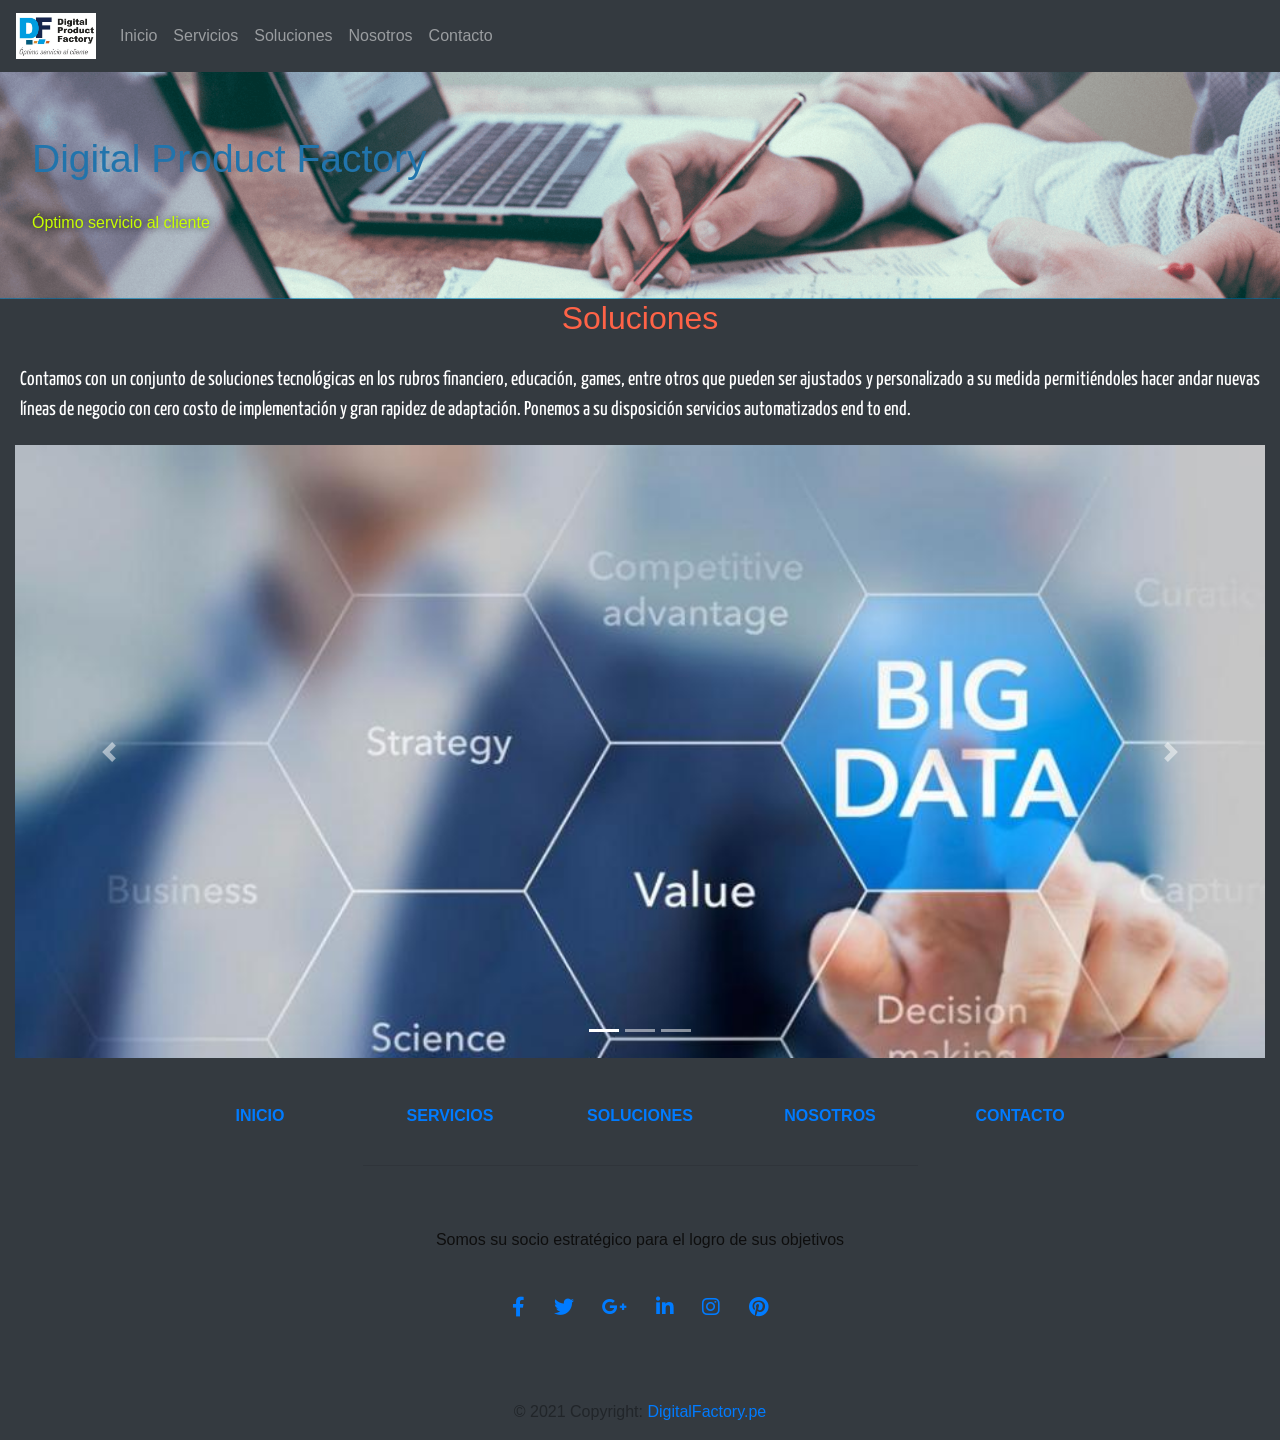
<file: pages/soluciones.html>
<!DOCTYPE html>
<html lang="es">

<head>
    <meta charset="UTF-8">
    <meta http-equiv="X-UA-Compatible" content="IE=edge">
    <meta name="viewport" content="width=device-width, initial-scale=1.0">
    <meta name="description" content="Digital Product Factory, brinda diversas soluciones tecnológicas en los rubros de banca, educación, juegos de azahar, marketplace">
    <meta name="keywords" content="SOLUCIONES TECNOLÓGICAS, MARKETPLACE, PLATAFORMAS DIGITALES, FINTECH, EDUTECH, PLAYGAMES, BET">

    <!-- Font Awesome Inicio-->


    <link rel="stylesheet" href="https://cdnjs.cloudflare.com/ajax/libs/font-awesome/6.0.0-beta3/css/all.min.css"
        integrity="sha512-Fo3rlrZj/k7ujTnHg4CGR2D7kSs0v4LLanw2qksYuRlEzO+tcaEPQogQ0KaoGN26/zrn20ImR1DfuLWnOo7aBA=="
        crossorigin="anonymous" referrerpolicy="no-referrer" />

    <!-- Font Awesome Fin-->

    <!-- Boostrap CSS Iinicio-->
    <link rel="stylesheet" href="https://cdn.jsdelivr.net/npm/bootstrap@4.6.1/dist/css/bootstrap.min.css"
        integrity="sha384-zCbKRCUGaJDkqS1kPbPd7TveP5iyJE0EjAuZQTgFLD2ylzuqKfdKlfG/eSrtxUkn" crossorigin="anonymous">
    <!-- Boostrap CSS Fin-->

    <link rel="stylesheet" href="../css/estilos.css">
    <title>Digital Product Factory - Soluciones</title>
</head>

<body>

    <header>
        <!-- Inicio Barra de Navegación -->
        <nav class="navbar navbar-expand-md bg-dark navbar-dark">
            <!-- Brand -->
            <a class="navbar-brand" href="#"><img src="../img/LogoPDF.jpeg" alt="Logo" style="width:80px;"></a>

            <!-- Toggler/collapsibe Button -->
            <button class="navbar-toggler" type="button" data-toggle="collapse" data-target="#collapsibleNavbar">
                <span class="navbar-toggler-icon"></span>
            </button>

            <!-- Navbar links -->
            <div class="collapse navbar-collapse" id="collapsibleNavbar">
                <ul class="navbar-nav">
                    <li class="nav-item">
                        <a class="nav-link" href="../index.html">Inicio</a>
                    </li>
                    <li class="nav-item">
                        <a class="nav-link" href="../pages/servicios.html">Servicios</a>
                    </li>
                    <li class="nav-item">
                        <a class="nav-link" href="../pages/soluciones.html">Soluciones</a>
                    </li>
                    <li class="nav-item">
                        <a class="nav-link" href="../pages/nosotros.html">Nosotros</a>
                    </li>
                    <li class="nav-item">
                        <a class="nav-link" href="../pages/contacto.html">Contacto</a>

                    </li>
                </ul>
            </div>
        </nav>
        <!-- Fin Barra de Navegación -->

        <div class="jumbotron">
            <h1>Digital Product Factory</h1>
            <p>Óptimo servicio al cliente</p>
        </div>
    </header>
    <main>

        <!-- Inicio Soluciones -->
        <div class="container-fluid bg-dark">
            <h2 id="soluciones">Soluciones</h2>
            <div class="row">
                <div class="col-xs-12 ">
                    <p class="text-white">Contamos con un conjunto de soluciones tecnológicas en los rubros
                        financiero, educación, games, entre otros que pueden ser ajustados y personalizado a su medida
                        permitiéndoles hacer andar nuevas líneas de negocio con cero costo de implementación y gran
                        rapidez de adaptación. Ponemos a su disposición servicios automatizados end to end.

                    </p>
                </div>
            </div>

            <!-- Inicio Carrusel -->
            <div class="sec">
                <div id="demo" class="carousel slide" data-ride="carousel">

                    <!-- Indicators -->
                    <ul class="carousel-indicators">
                        <li data-target="#demo" data-slide-to="0" class="active"></li>
                        <li data-target="#demo" data-slide-to="1"></li>
                        <li data-target="#demo" data-slide-to="2"></li>
                    </ul>

                    <!-- The slideshow -->
                    <div class="carousel-inner">
                        <div class="carousel-item active">
                            <img src="../img/solbigdata.jpeg" alt="Big Data">
                        </div>
                        <div class="carousel-item">
                            <img src="../img/solcloud.jpg" alt="Cloud Computing">
                        </div>
                        <div class="carousel-item">
                            <img src="../img/solfin.jpg" alt="Fintech">
                        </div>
                    </div>

                    <!-- Left and right controls -->
                    <a class="carousel-control-prev" href="#demo" data-slide="prev">
                        <span class="carousel-control-prev-icon"></span>
                    </a>
                    <a class="carousel-control-next" href="#demo" data-slide="next">
                        <span class="carousel-control-next-icon"></span>
                    </a>

                </div>
            </div>

            <!-- Fin Carrusel -->
            <!-- Fin Soluciones-->

    </main>

    <!-- Inicio Footer -->
    <footer class="page-footer font-small indigo bg-dark">

        <!-- Footer Links -->
        <div class="container">

            <!-- Grid row-->
            <div class="row text-center d-flex justify-content-center pt-5 mb-3">

                <!-- Grid column -->
                <div class="col-md-2 mb-3">
                    <h6 class="text-uppercase font-weight-bold">
                        <a href="../index.html">Inicio</a>
                    </h6>
                </div>
                <!-- Grid column -->

                <!-- Grid column -->
                <div class="col-md-2 mb-3">
                    <h6 class="text-uppercase font-weight-bold">
                        <a href="../pages/servicios.html">Servicios</a>
                    </h6>
                </div>
                <!-- Grid column -->

                <!-- Grid column -->
                <div class="col-md-2 mb-3">
                    <h6 class="text-uppercase font-weight-bold">
                        <a href="../pages/soluciones.html">Soluciones</a>
                    </h6>
                </div>
                <!-- Grid column -->

                <!-- Grid column -->
                <div class="col-md-2 mb-3">
                    <h6 class="text-uppercase font-weight-bold">
                        <a href="../pages/nosotros.html">Nosotros</a>
                    </h6>
                </div>
                <!-- Grid column -->

                <!-- Grid column -->
                <div class="col-md-2 mb-3">
                    <h6 class="text-uppercase font-weight-bold">
                        <a href="../pages/contacto.html">Contacto</a>
                    </h6>
                </div>
                <!-- Grid column -->

            </div>
            <!-- Grid row-->
            <hr class="rgba-white-light" style="margin: 0 25%;">

            <!-- Grid row-->
            <div class="row d-flex text-center justify-content-center mb-md-0 mb-4">

                <!-- Grid column -->
                <div class="col-md-8 col-12 mt-5">
                    <p style="line-height: 1.7rem">
                    <h3>Somos su socio estratégico para el logro de sus objetivos</h3>
                    </p>
                </div>
                <!-- Grid column -->

            </div>

            <!-- Grid row-->
            <hr class="clearfix d-md-none rgba-white-light" style="margin: 10% 15% 5%; ">

            <!-- Grid row-->
            <div class="row pb-3 text-center">

                <!-- Grid column -->
                <div class="col-md-12">

                    <div class="mb-5 flex-center">

                        <!-- Facebook -->
                        <a class="fb-ic">
                            <i class="fab fa-facebook-f fa-lg white-text mr-4"> </i>
                        </a>
                        <!-- Twitter -->
                        <a class="tw-ic">
                            <i class="fab fa-twitter fa-lg white-text mr-4"> </i>
                        </a>
                        <!-- Google +-->
                        <a class="gplus-ic">
                            <i class="fab fa-google-plus-g fa-lg white-text mr-4"> </i>
                        </a>
                        <!--Linkedin -->
                        <a class="li-ic">
                            <i class="fab fa-linkedin-in fa-lg white-text mr-4"> </i>
                        </a>
                        <!--Instagram-->
                        <a class="ins-ic">
                            <i class="fab fa-instagram fa-lg white-text mr-4"> </i>
                        </a>
                        <!--Pinterest-->
                        <a class="pin-ic">
                            <i class="fab fa-pinterest fa-lg white-text"> </i>
                        </a>

                    </div>

                </div>
                <!-- Grid column -->

            </div>
            <!-- Grid row-->

        </div>
        <!-- Footer Links -->

        <!-- Copyright -->
        <div class="footer-copyright text-center py-3">© 2021 Copyright:
            <a href="https://digitalfactory.pe/"> DigitalFactory.pe</a>
        </div>
        <!-- Copyright -->

    </footer>
    <!-- Fin Footer -->



    <script src="https://cdn.jsdelivr.net/npm/jquery@3.5.1/dist/jquery.slim.min.js"
        integrity="sha384-DfXdz2htPH0lsSSs5nCTpuj/zy4C+OGpamoFVy38MVBnE+IbbVYUew+OrCXaRkfj"
        crossorigin="anonymous"></script>
    <script src="https://cdn.jsdelivr.net/npm/popper.js@1.16.1/dist/umd/popper.min.js"
        integrity="sha384-9/reFTGAW83EW2RDu2S0VKaIzap3H66lZH81PoYlFhbGU+6BZp6G7niu735Sk7lN"
        crossorigin="anonymous"></script>
    <script src="https://cdn.jsdelivr.net/npm/bootstrap@4.6.1/dist/js/bootstrap.min.js"
        integrity="sha384-VHvPCCyXqtD5DqJeNxl2dtTyhF78xXNXdkwX1CZeRusQfRKp+tA7hAShOK/B/fQ2"
        crossorigin="anonymous"></script>
</body>

</html>
</file>
<file: css/estilos.css>
/*Estilos Generales*/
/*Estilos Header*/
@import url("https://fonts.googleapis.com/css2?family=Pushster&family=Yanone+Kaffeesatz:wght@300&display=swap");
header {
  background: transparent;
}
header .jumbotron {
  background-image: url(../img/cabecera.png);
  background-size: cover;
  background-position: center;
  margin: 0;
  border-radius: 0;
}
header .jumbotron p {
  color: #c8ff00;
  text-shadow: 0 0 7px #222;
  margin: 0;
  border-radius: 0;
}

/*Estilos Main Nosotros*/
.nosotros {
  min-height: 400px;
}
.nosotros .container {
  background: transparent;
}
.nosotros .container .row .n-left {
  text-justify: auto;
}
.nosotros .container .row .n-right {
  height: 580px;
  background-image: url(../img/nosotros.jpg);
  background-size: cover;
}

/*Creamos el bucle para usar los valores del mapa*/
.img--nos1 {
  background-image: url(../img/nosotros1.jpg);
  background-size: cover;
  background-position: center;
  height: 500px;
  width: 100%;
  border: 2px solid #333;
  text-align: center;
  font-size: 50px;
  line-height: 200px;
  color: #fff;
  text-transform: uppercase;
  text-shadow: 0 0 5px red;
}

.img--nos2 {
  background-image: url(../img/nosotros2.jpg);
  background-size: cover;
  background-position: center;
  height: 500px;
  width: 100%;
  border: 2px solid #333;
  text-align: center;
  font-size: 50px;
  line-height: 200px;
  color: #fff;
  text-transform: uppercase;
  text-shadow: 0 0 5px red;
}

.img--nos3 {
  background-image: url(../img/nosotros3.jpg);
  background-size: cover;
  background-position: center;
  height: 500px;
  width: 100%;
  border: 2px solid #333;
  text-align: center;
  font-size: 50px;
  line-height: 200px;
  color: #fff;
  text-transform: uppercase;
  text-shadow: 0 0 5px red;
}

.img--nos4 {
  background-image: url(../img/nosotros4.jpg);
  background-size: cover;
  background-position: center;
  height: 500px;
  width: 100%;
  border: 2px solid #333;
  text-align: center;
  font-size: 50px;
  line-height: 200px;
  color: #fff;
  text-transform: uppercase;
  text-shadow: 0 0 5px red;
}

.cuadromensaje, .cuadromensaje--nueva {
  border: 2px solid #333;
  background-color: orangered;
  height: 200px;
  width: 600px;
  padding: 20px;
}

.cuadromensaje--nueva {
  border-width: 2px;
  color: white;
  font-size: 60px;
  text-align: center;
  vertical-align: text-bottom;
}

.cajamensaje {
  background-color: #0f9243;
  font-size: 60px;
  color: #fff;
  text-align: center;
}

.cajamensaje {
  height: 200px;
  width: 600px;
  background-color: blue;
}

.cajamensaje2 {
  height: 200px;
  width: 400px;
  background-color: green;
  color: white;
  text-align: center;
  font-size: 60px;
}

/*Estilos Main Servicios*/
.container-fluid .row .serv {
  height: 300px;
  background-color: #003cff;
  background-size: cover;
  border: 2px solid #222;
}
.container-fluid .serv1 {
  background-image: url(../img/desasistem.jpg);
}
.container-fluid .serv2 {
  background-image: url(../img/datascience.jpg);
}
.container-fluid .serv3 {
  background-image: url(../img/fintech3.jpg);
}
.container-fluid .serv4 {
  background-image: url(../img/edutech.jpg);
}
.container-fluid .serv5 {
  background-image: url(../img/ai.jpg);
}
.container-fluid .serv6 {
  background-image: url(../img/machinelearning.jpeg);
}
.container-fluid .serv7 {
  background-image: url(../img/cloudcomputing.jpg);
}
.container-fluid .serv8 {
  background-image: url(../img/consultoria-informatica.png);
}

/*Estilos Formulario Contacto*/
.contact_form {
  width: 460px;
  height: auto;
  margin: 80px auto;
  border-radius: 10px;
  padding-top: 30px;
  padding-bottom: 20px;
  background-color: #fbfbfb;
  padding-left: 30px;
}
.contact_form .formulario {
  background: transparent;
}
.contact_form .formulario .aviso {
  font-size: 13px;
  color: #0e0e0e;
}
.contact_form .formulario p {
  font-size: 14px;
  color: #0e0e0e;
}
.contact_form .formulario p label {
  display: block;
  float: center;
}
.contact_form .formulario p input {
  background-color: #fbfbfb;
  width: 408px;
  height: 40px;
  border-radius: 5px;
  border-style: solid;
  border-width: 1px;
  border-color: #2174ac;
  margin-top: 10px;
  padding-left: 10px;
  margin-bottom: 20px;
}
.contact_form .formulario p textarea {
  background-color: #fbfbfb;
  width: 405px;
  height: 150px;
  border-radius: 5px;
  border-style: solid;
  border-width: 1px;
  border-color: #2174ac;
  margin-top: 10px;
  padding-left: 10px;
  margin-bottom: 20px;
  padding-top: 15px;
}
.contact_form .formulario input:focus {
  outline: 0;
  border: 1px solid #97d848;
}
.contact_form .formulario textarea:focus {
  outline: 0;
  border: 1px solid #97d848;
}
.contact_form .formulario ::-webkit-input-placeholder {
  color: #a8a8a8;
}
.contact_form .formulario ::-webkit-textarea-placeholder {
  color: #a8a8a8;
}
.contact_form button {
  height: 45px;
  padding-left: 5px;
  padding-right: 5px;
  margin-bottom: 20px;
  margin-top: 10px;
  text-transform: uppercase;
  background-color: #2174ac;
  border-color: #2174ac 493;
  border-style: solid;
  border-radius: 10px;
  width: 420px;
  cursor: pointer;
}
.contact_form button p {
  color: #fff;
  text-align: center;
  margin-top: 10px;
}

/* @import url('https://fonts.googleapis.com/css2?family=Pushster&display=swap');
-- font-family: 'Pushster', cursive;
 */
/* font-family: 'Pushster', cursive;
font-family: 'Yanone Kaffeesatz', sans-serif;
 */
* {
  margin: 0;
  padding: 0;
}

/*Estilos de la pagina Contacto*/
#BodyContacto {
  height: 100%;
  font-family: Arial, Helvetica, sans-serif;
  /* : 'Noto Sans', sans-serif;*/
  background-color: #2174ac;
}

.text-white {
  font-family: "Yanone Kaffeesatz", sans-serif;
  font-size: 20px;
  text-align: justify;
  margin: 20px;
}

.sol {
  height: 300px;
  background-color: #003cff;
  border: 2px solid #222;
}

.sec {
  width: 100%;
  align-content: center;
}

.carousel-inner {
  background-size: cover;
  background-position: center;
}

.carousel-item img {
  width: 100%;
}

span {
  color: #ab4493;
}

h1 {
  font-size: 39px;
  text-align: letf;
  padding-bottom: 20px;
  color: #2174ac;
}

h2 {
  text-align: center;
  color: tomato;
  text-transform: capitalize;
}

h3 {
  font-size: 16px;
  padding-bottom: 30px;
  color: #0e0e0e;
}

/*# sourceMappingURL=estilos.css.map */
</file>
